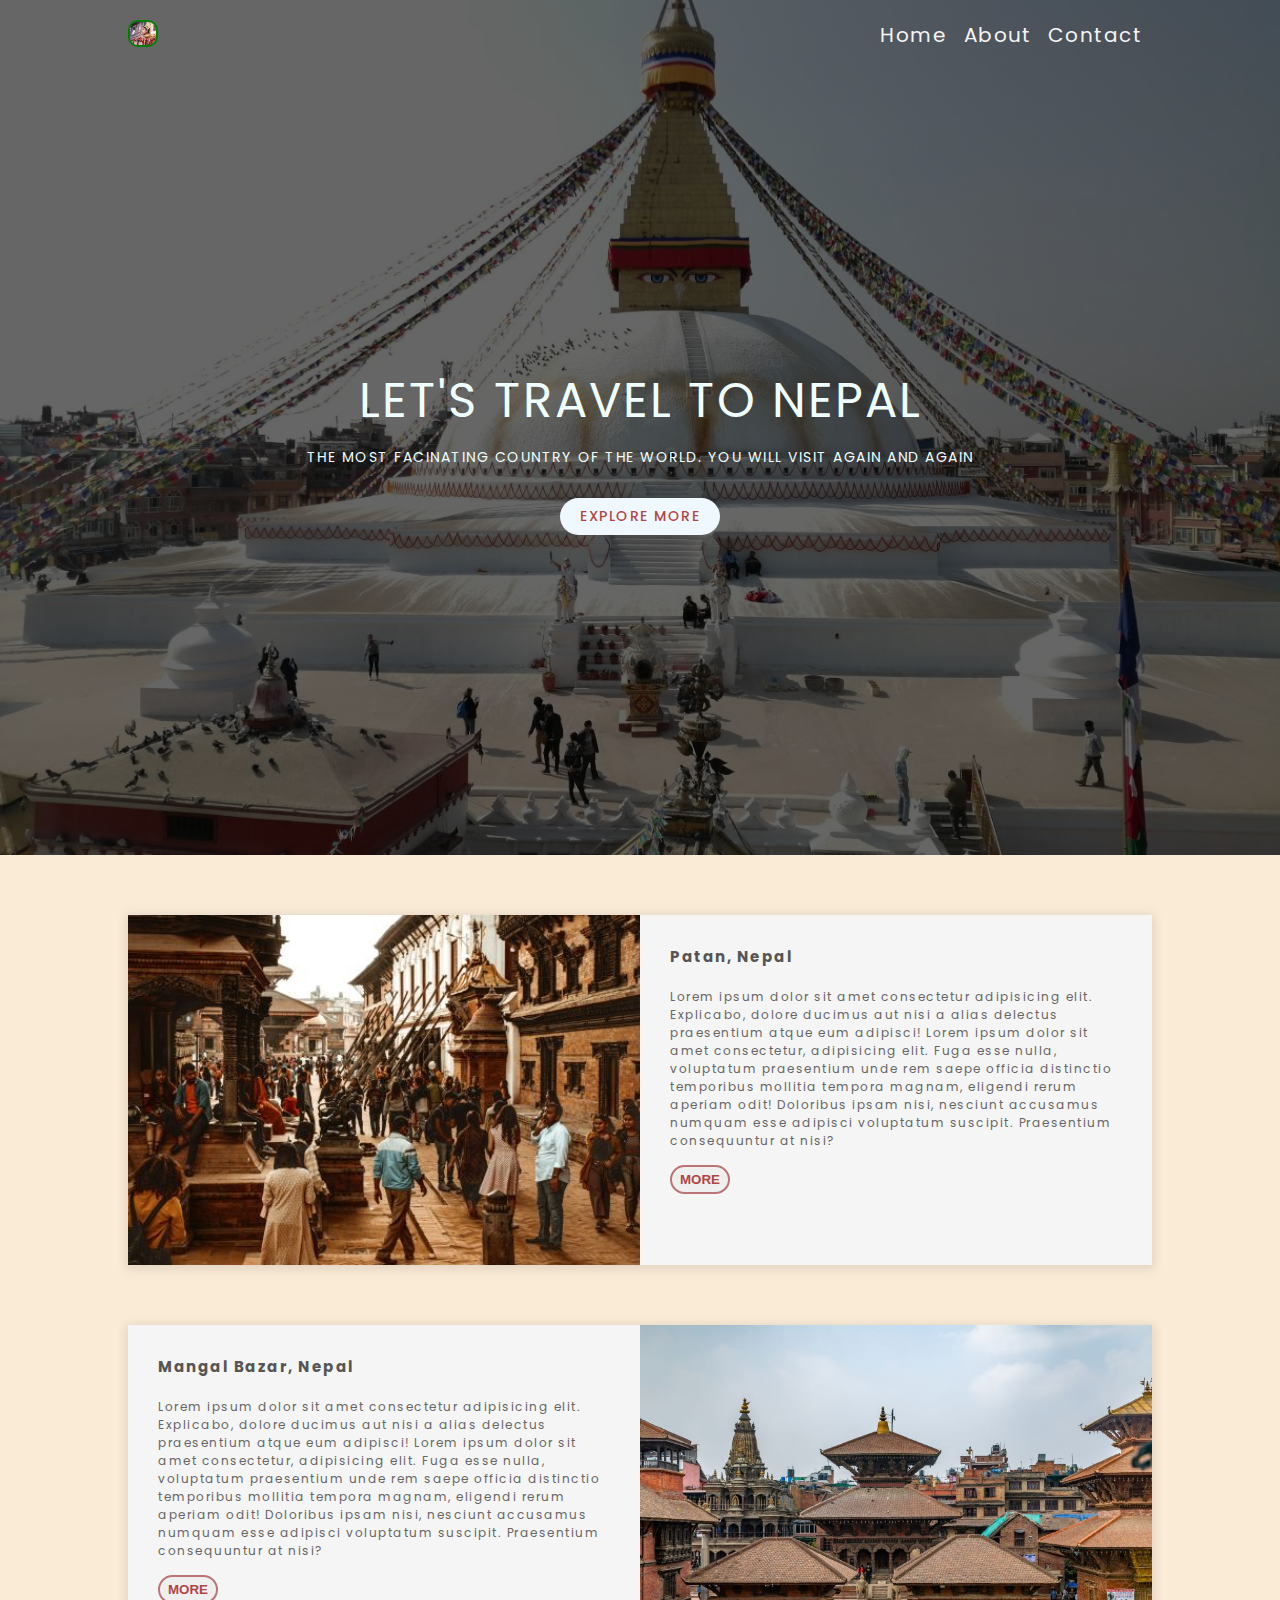
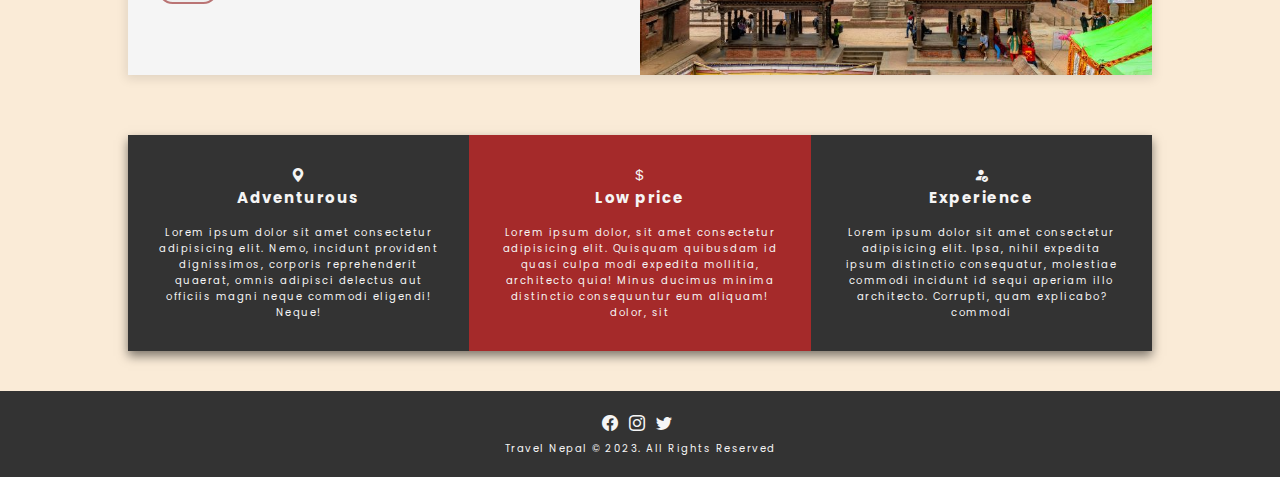
<file: index.html>
<!DOCTYPE html>
<html lang="en">
    <head>
        <meta charset="UTF-8" />
        <meta http-equiv="X-UA-Compatible" content="IE=edge" />
        <meta name="viewport" content="width=device-width, initial-scale=1.0" />
        <link rel="stylesheet" href="css/index.css" />
        <link rel="preconnect" href="https://fonts.googleapis.com" />
        <link rel="preconnect" href="https://fonts.gstatic.com" crossorigin />
        <link
            href="https://fonts.googleapis.com/css2?family=Poppins:ital,wght@0,300;0,400;0,700;1,200;1,500&display=swap"
            rel="stylesheet" />
            <link rel="stylesheet" href="https://cdn.jsdelivr.net/npm/bootstrap-icons@1.10.3/font/bootstrap-icons.css">
        <title>Travel | Nepal</title>
    </head>
    <body>
        <header class="header">
          <div class="header-items">

               <nav class="nav-container container clearfix">
                    <div class="logo">
                         <a href="index.html"
                         ><img src="img/myNepallogo.jpg" alt="company logo"
                         /></a>
                    </div>
                    
                    <ul class="nav-items">
                         <li><a href="index.html">Home</a></li>
                         <li><a href="about.html">About</a></li>
                         <li><a href="contact.html">Contact</a></li>
                    </ul>
               </nav>
          </div>

            <div class="home-page">
                <h1 class="title">Let's Travel to Nepal</h1>
                <p class="text-white">
                    The most facinating country of the world. You will visit
                    again and again
                </p>
                <a class="btn btn-primary" href="#explore-more">Explore More</a>
               
            </div>
        </header>

        <section class="showcase-sect" id="explore-more">
            <div class="showcase-container container">
                <div class="showcase-img showcase-img-1">
                    <img src="./img/Patan.jpg" alt="" />
                </div>
                <div class="showcase-text-1 showcase-text">
                    <h2>Patan, Nepal</h2>
                    <p>
                        Lorem ipsum dolor sit amet consectetur adipisicing elit.
                        Explicabo, dolore ducimus aut nisi a alias delectus
                        praesentium atque eum adipisci! Lorem ipsum dolor sit
                        amet consectetur, adipisicing elit. Fuga esse nulla,
                        voluptatum praesentium unde rem saepe officia distinctio
                        temporibus mollitia tempora magnam, eligendi rerum
                        aperiam odit! Doloribus ipsam nisi, nesciunt accusamus
                        numquam esse adipisci voluptatum suscipit. Praesentium
                        consequuntur at nisi?
                    </p>
                    <button class="btn btn-secondary">More</button>
                </div>
            </div>
            <div class="showcase-container container">
                <div class="showcase-img showcase-img-2">
                    <img src="./img/Mangal Bazar.jpg" alt="" />
                </div>
                <div class="showcase-text showcase-text-2">
                    <h2>Mangal Bazar, Nepal</h2>
                    <p>
                        Lorem ipsum dolor sit amet consectetur adipisicing elit.
                        Explicabo, dolore ducimus aut nisi a alias delectus
                        praesentium atque eum adipisci! Lorem ipsum dolor sit
                        amet consectetur, adipisicing elit. Fuga esse nulla,
                        voluptatum praesentium unde rem saepe officia distinctio
                        temporibus mollitia tempora magnam, eligendi rerum
                        aperiam odit! Doloribus ipsam nisi, nesciunt accusamus
                        numquam esse adipisci voluptatum suscipit. Praesentium
                        consequuntur at nisi?
                    </p>
                    <button class="btn btn-secondary">More</button>
                </div>
            </div>
        </section>
        <section class="feature">
            <div class="feature-container container clearfix">
                <div class="feature-item item-1">
                    <i class="bi bi-geo-alt-fill"></i>
                    <h3>Adventurous</h3>
                    <p>
                        Lorem ipsum dolor sit amet consectetur adipisicing elit.
                        Nemo, incidunt provident dignissimos, corporis
                        reprehenderit quaerat, omnis adipisci delectus aut
                        officiis magni neque commodi eligendi! Neque!
                    </p>
                </div>
                <div class="feature-item item-2">
                    <i class="bi bi-currency-dollar"></i>
                    <h3>Low price</h3>
                    <p>
                        Lorem ipsum dolor, sit amet consectetur adipisicing
                        elit. Quisquam quibusdam id quasi culpa modi expedita
                        mollitia, architecto quia! Minus ducimus minima
                        distinctio consequuntur eum aliquam! dolor, sit
                    </p>
                </div>
                <div class="feature-item item-3">
                    <i class="bi bi-person-fill-check"></i>
                    <h3>Experience</h3>
                    <p>
                        Lorem ipsum dolor sit amet consectetur adipisicing elit.
                        Ipsa, nihil expedita ipsum distinctio consequatur,
                        molestiae commodi incidunt id sequi aperiam illo
                        architecto. Corrupti, quam explicabo?commodi
                    </p>
                </div>
            </div>
        </section>
        <footer class="footer">
          <i class="bi bi-facebook"></i>
          <i class="bi bi-instagram"></i>
          <i class="bi bi-twitter"></i>
          <p>Travel Nepal &copy; 2023. All Rights Reserved</p>
        </footer>
    </body>
</html>
</file>
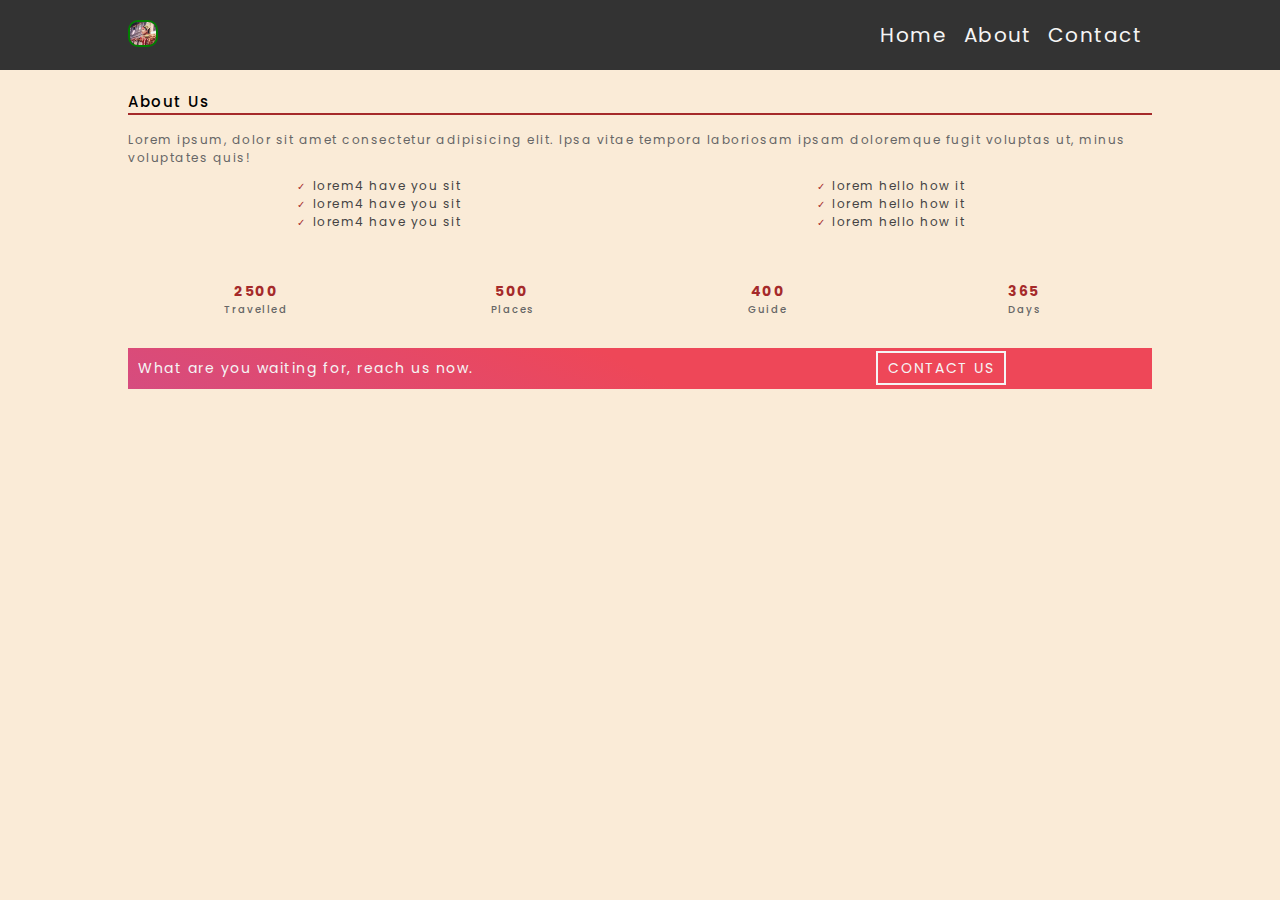
<file: about.html>
<!DOCTYPE html>
<html lang="en">
    <head>
        <meta charset="UTF-8" />
        <meta http-equiv="X-UA-Compatible" content="IE=edge" />
        <meta name="viewport" content="width=device-width, initial-scale=1.0" />
        <link rel="stylesheet" href="css/index.css" />
        <link rel="preconnect" href="https://fonts.googleapis.com" />
        <link rel="preconnect" href="https://fonts.gstatic.com" crossorigin />
        <link
            href="https://fonts.googleapis.com/css2?family=Poppins:ital,wght@0,300;0,400;0,700;1,200;1,500&display=swap"
            rel="stylesheet" />
        <link
            rel="stylesheet"
            href="https://cdn.jsdelivr.net/npm/bootstrap-icons@1.10.3/font/bootstrap-icons.css" />
        <title>Travel | Nepal</title>
    </head>
    <body>
        <header class="header-items bg-dark">
            <nav class="nav-container container clearfix">
                <div class="logo">
                    <a href="index.html"
                        ><img src="img/myNepallogo.jpg" alt="company logo"
                    /></a>
                </div>

                <ul class="nav-items">
                    <li><a href="index.html">Home</a></li>
                    <li><a href="about.html">About</a></li>
                    <li><a href="contact.html">Contact</a></li>
                </ul>
            </nav>
        </header>
        <section class="about">
          <div class="container">
               <h3 class="about-heading">About Us</h3>
               <p class="text">Lorem ipsum, dolor sit amet consectetur adipisicing elit. Ipsa vitae tempora laboriosam ipsam doloremque fugit voluptas ut, minus voluptates quis!</p>
               <div class="check-list-container clearfix">
                    <ul class="check-lists-1">
                         <li>lorem4 have you sit</li>
                         <li>lorem4 have you sit</li>
                         <li>lorem4 have you sit</li>
                    </ul>
                    <ul class="check-lists-2">
                         <li>lorem hello how it</li>
                         <li>lorem hello how it</li>
                         <li>lorem hello how it</li>
                    </ul>
               </div>
               <div class="counter clearfix">
                    <p> <span>2500</span> Travelled</p>
                    <p> <span>500</span>Places</p>
                    <p> <span>400</span> Guide </p>
                    <p> <span>365</span> Days </p>
               </div>
               <div class="label clearfix">
                    <p>What are you waiting for,  reach us now.</p>
                    <div class="label-btn">
                         <a href="./contact.html">Contact us</a>
                    </div>
               </div>

          </div>
        </section>
    </body>
</html>
</file>
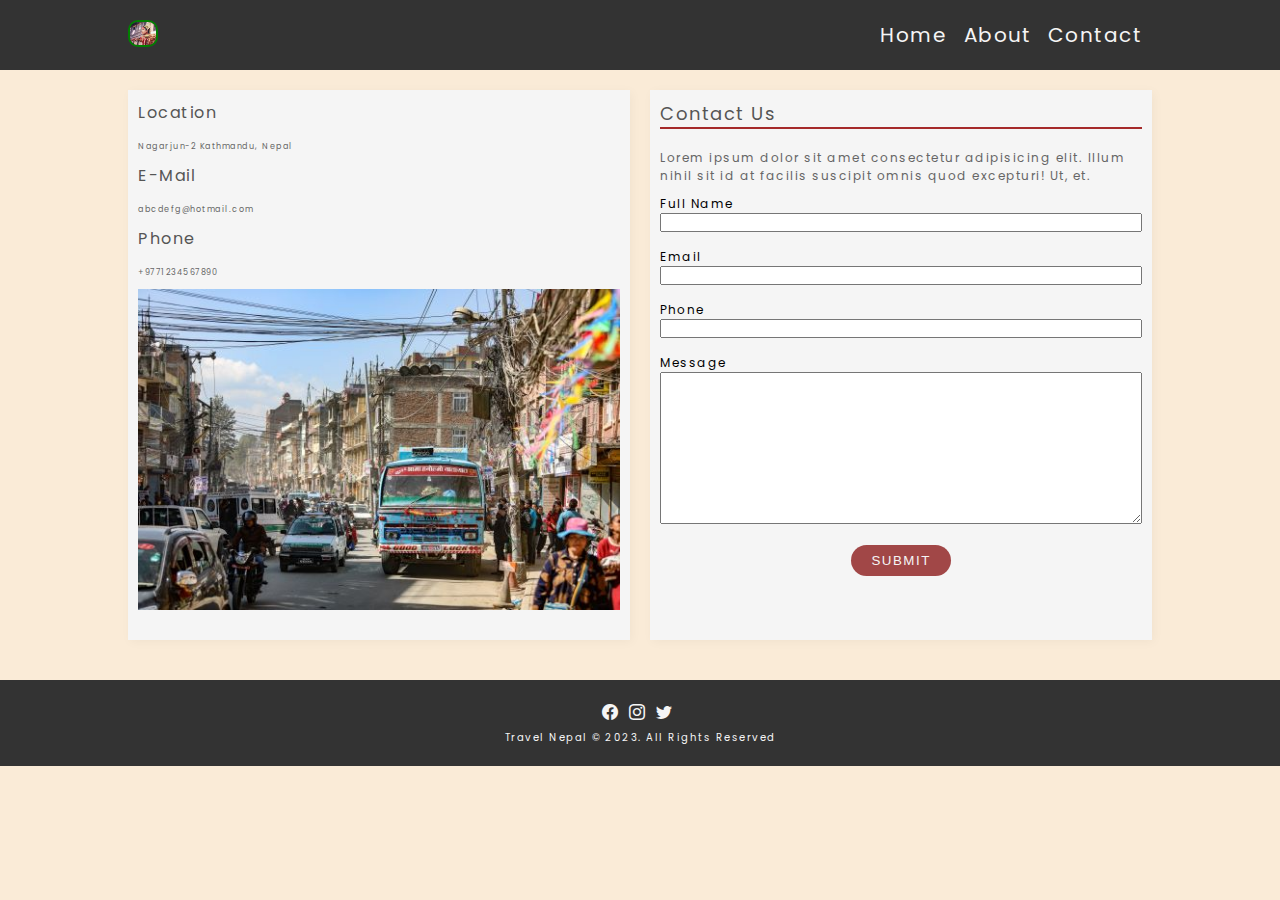
<file: contact.html>
<!DOCTYPE html>
<html lang="en">
    <head>
        <meta charset="UTF-8" />
        <meta http-equiv="X-UA-Compatible" content="IE=edge" />
        <meta name="viewport" content="width=device-width, initial-scale=1.0" />
        <link rel="stylesheet" href="css/index.css" />
        <link rel="preconnect" href="https://fonts.googleapis.com" />
        <link rel="preconnect" href="https://fonts.gstatic.com" crossorigin />
        <link
            href="https://fonts.googleapis.com/css2?family=Poppins:ital,wght@0,300;0,400;0,700;1,200;1,500&display=swap"
            rel="stylesheet" />
        <link
            rel="stylesheet"
            href="https://cdn.jsdelivr.net/npm/bootstrap-icons@1.10.3/font/bootstrap-icons.css" />
        <title>Travel | Nepal</title>
    </head>
    <body>
        <header class="header-items bg-dark">
            <nav class="nav-container container clearfix">
                <div class="logo">
                    <a href="index.html"
                        ><img src="img/myNepallogo.jpg" alt="company logo"
                    /></a>
                </div>

                <ul class="nav-items">
                    <li><a href="index.html">Home</a></li>
                    <li><a href="about.html">About</a></li>
                    <li><a href="contact.html">Contact</a></li>
                </ul>
            </nav>
        </header>
        <main class="container clearfix">
            <div class="contact-add contact">
                <div class="contact-option">
                    <h3 class="contact-heading">Location</h3>
                    <p>Nagarjun-2 Kathmandu, Nepal</p>
                </div>
                <div class="contact-option">
                    <h3 class="contact-heading">E-Mail</h3>
                    <p>abcdefg@hotmail.com</p>
                </div>
                <div class="contact-option">
                    <h3 class="contact-heading">Phone</h3>
                    <p>+9771234567890</p>
                </div>
                <img src="./img/Banepa.jpg" alt="Head office" />
            </div>
            <div class="contact-form contact">
                <h2>Contact Us</h2>
                <p class="text">
                    Lorem ipsum dolor sit amet consectetur adipisicing elit.
                    Illum nihil sit id at facilis suscipit omnis quod excepturi!
                    Ut, et.
                </p>
                <form class="form" action="">
                    <label for="name">Full Name</label>
                    <input type="text" name="" id="name" />
                    <label for="email">Email</label>
                    <input type="email" name="" id="email" />
                    <label for="phone">Phone</label>
                    <input type="phone" name="" id="phone" />
                    <label for="message">Message</label>
                    <textarea
                        name=""
                        id="message"
                        cols="20"
                        rows="10"></textarea>
                    <button class="submit-btn">Submit</button>
                </form>
            </div>
          </main>
            <footer class="footer">
               <i class="bi bi-facebook"></i>
               <i class="bi bi-instagram"></i>
               <i class="bi bi-twitter"></i>
               <p>Travel Nepal &copy; 2023. All Rights Reserved</p>
             </footer>
    </body>
</html>
</file>
<file: css/index.css>
/* ########### css resetting ########### */
* {
    box-sizing: border-box;
    padding: 0;
    margin: 0;
}
html {
    font-size: 62.5%;
}

@media (max-width: 75em) {
    html {
        font-size: 56.25%;
    }
}

@media (max-width: 56.25em) {
    html {
        font-size: 50%;
    }
}
@media (max-width: 43.75em) {
    html {
        font-size: 43.75%;
    }
}

body {
    font-family: "Poppins", sans-serif;
    background-color: antiquewhite;
    letter-spacing: 1.5px;
}

h2 {
    color: #555;
    letter-spacing: 1.5px;
    margin-bottom: 2rem;
}

h3 {
    font-size: 1.5rem;
    letter-spacing: 1.5px;
    margin-bottom: 1.6rem;
}

p {
    color: #666;
}

/* ############## utilites ####### */
.btn-secondary {
    margin-top: 1.5rem;
    padding: 0.5rem 0.8rem;
    font-weight: 600;
    border: 2px solid rgb(186, 116, 116);
    cursor: pointer;
}

.btn {
    text-transform: uppercase;
    color: rgb(177, 70, 70);
    border-radius: 100px;
}

.container {
    max-width: 1200px;
    width: 80%;
    margin: auto;
}

.clearfix::after {
    content: "";
    display: block;
    clear: both;
}
/* ############### landing page ############ */
.text-white {
    color: azure;
}

.logo a img {
    float: left;
    width: 30px;
    border: 2px solid green;
    border-radius: 1rem;
}

.nav-container {
    padding: 2rem 0;
}

.nav-items {
    float: right;
    font-size: 2rem;
}

ul li {
    display: inline-block;
    list-style: none;
    margin-right: 1rem;
}

ul li a:hover {
    border-bottom: 0.2rem solid whitesmoke;
}

ul li a {
    color: whitesmoke;
    text-decoration: none;
}

.header {
    height: 95vh;
    background: linear-gradient(rgba(0, 0, 0, 0.6), rgba(0, 0, 0, 0.6)),
        url("../img/Bauddha.jpg");
    background-position: center;
    background-size: cover;
    background-repeat: no-repeat;
}

.home-page {
    text-align: center;
    position: absolute;
    top: 50%;
    left: 50%;
    transform: translate(-50%, -50%);
    text-transform: uppercase;
    color: azure;
    margin: auto;
    width: 95%;;
}

.home-page h1 {
    font-size: 4.8rem;
    letter-spacing: 2px;
    font-weight: 400;
    margin-bottom: 1rem;
}
@media (max-width: 43.75em) {
    .home-page h1 {
        font-size: 3.2rem;
        letter-spacing: 1px;
        line-height: 1.3;
    }
}

.home-page p {
    font-size: 1.4rem;
}

.btn-primary {
    text-decoration: none;
    display: inline-block;
    font-size: 1.4rem;
    cursor: pointer;
    margin-top: 3rem;
    font-weight: 500;
    padding: 0.8rem 2rem;
    background-color: aliceblue;
}

/* ############## showcase ################# */
.showcase-container {
    width: 80%;
    height: 350px;
    margin: 6rem auto;
    background-color: whitesmoke;
    box-shadow: 0px 2px 10px 2px rgba(0, 0, 0, 0.1);
}

@media (max-width: 43.75em) {
    .showcase-container {
        width: 100%;
     }
}

@media (max-width: 31.25em) {
     .showcase-container{
          height: 100%;
          
     }

     
}

.showcase-text {
    width: 50%;
    padding: 3rem;
}
.showcase-img {
    width: 50%;
    height: 100%;
}
.showcase-img img {
    height: 100%;
    width: 100%;
    object-fit: cover;
}
.showcase-text h2 {
    font-size: 1.5rem;
}

.showcase-text p {
    font-size: 1.2em;
}

.showcase-img-1 {
    float: left;
}
.showcase-text-1 {
    float: right;
}

.showcase-img-2 {
    float: right;
    height: 100%;
}

.showcase-text-2 {
    float: left;
}

@media (max-width: 31.25em) {
    .showcase-img-1,
    .showcase-text-1,
    .showcase-img-2,
    .showcase-text-2 {
        float: none;
        width: 100%;
    }
}

/* ############# Features Section ########### */
.feature-container {
    box-shadow: 0px 0.5rem 1rem rgba(0, 0, 0, 0.5);
}

@media (max-width: 43.75em) {
     .container {
         width: 100%;
      }
 }

.feature-item {
    float: left;
    width: 33.3333%;
    text-align: center;
    color: whitesmoke;
    padding: 3rem;
    height: 100%;
}
@media (max-width: 32em) {
     .feature-item {
          float: none;
         width: 100%;
      }
 }

.feature-item p {
    color: whitesmoke;
}

.item-1,
.item-3 {
    background: #333;
}

.item-2 {
    background: brown;
}

.feature-item i {
    font-size: 1.4rem;
}

/* ############ Footer ####### */

.footer {
    text-align: center;
    margin-top: 4rem;
    padding: 2rem 0;
    color: whitesmoke;
    background-color: #333;
}

.footer p {
    color: whitesmoke;
    font-size: 1rem;
}

footer i {
    display: inline-block;
    font-size: 1.6rem;
    margin-right: 0.5rem;
    margin-bottom: 0.5rem;
    cursor: pointer;
}

/* ################ About page ########### */
.bg-dark {
    background-color: #333;
}

.about {
    margin: 2rem 0;
}

.about-heading {
    font-weight: 500;
}

.about-heading::after {
    content: "";
    display: block;
    border: 1px solid brown;
}
.container .text {
    margin: 1rem 0;
    font-size: 1.2rem;
}

.check-list-container li {
    display: block;
}

.check-list-container {
    text-align: center;
    font-size: 1.2rem;
    color: #444;
}

.check-lists-1 {
    float: left;
    width: 50%;
}

.check-lists-2 {
    float: right;
    width: 50%;
}

.check-list-container ul li::before {
    content: "\2713";
    color: brown;
    font-size: 1rem;
    margin-right: 0.6rem;
}

.counter p {
    font-size: 1rem;
    float: left;
    width: 25%;
    text-align: center;
    margin-top: 3rem;
    font-weight: 500;
}

.counter span {
    font-size: 1.4rem;
    color: brown;
    font-weight: 700;
    display: block;
    margin-top: 2rem;
}

.label {
    background: linear-gradient(25deg, #d64c7f, #ee4758 50%);
    padding: 1rem;
    margin-top: 3rem;
}
.label p {
    float: left;
    width: 60%;
    color: whitesmoke;
    font-size: 1.4rem;
}

.label-btn {
    width: 40%;
    float: right;
    text-align: center;
}
.label-btn a {
    text-decoration: none;
    border: 2px solid whitesmoke;
    color: whitesmoke;
    font-size: 1.4rem;
    text-transform: uppercase;
    letter-spacing: 1.5px;
    padding: 0.5rem 1rem;
}

/* ######## Contact Form ############# */
.contact {
    margin-top: 2rem;
    padding: 1rem;
    background-color: whitesmoke;
    box-shadow: 2px 2px 10px rgba(0, 0, 0, 0.04);
}

.contact-form h2::after {
    content: "";
    display: block;
    border: 1px solid brown;
}
.contact h2 {
    font-weight: 400;
}

.contact-form {
    font-size: 1.2rem;
}

.form input,
.form textarea {
    width: 100%;
    margin-bottom: 1.6rem;
}
.contact-add {
    float: left;
    width: 49%;
    height: 550px;
}

.contact-add p {
    margin-bottom: 1rem;
    font-size: 0.8rem;
}

.contact-add img {
    width: 100%;
    object-fit: cover;
}

.contact-form {
    float: right;
    width: 49%;
    height: 550px;
    text-align: left;
}

.contact-heading {
    font-size: 1.6rem;
    font-weight: 400;
    color: #555;
}

.submit-btn {
    text-transform: uppercase;
    padding: 0.8rem 2rem;
    font-weight: 500;
    background-color: rgb(161, 71, 71);
    display: block;
    margin: auto;
    color: whitesmoke;
    border: none;
    cursor: pointer;
    border-radius: 4rem;
    letter-spacing: 1.5px;
}
</file>
